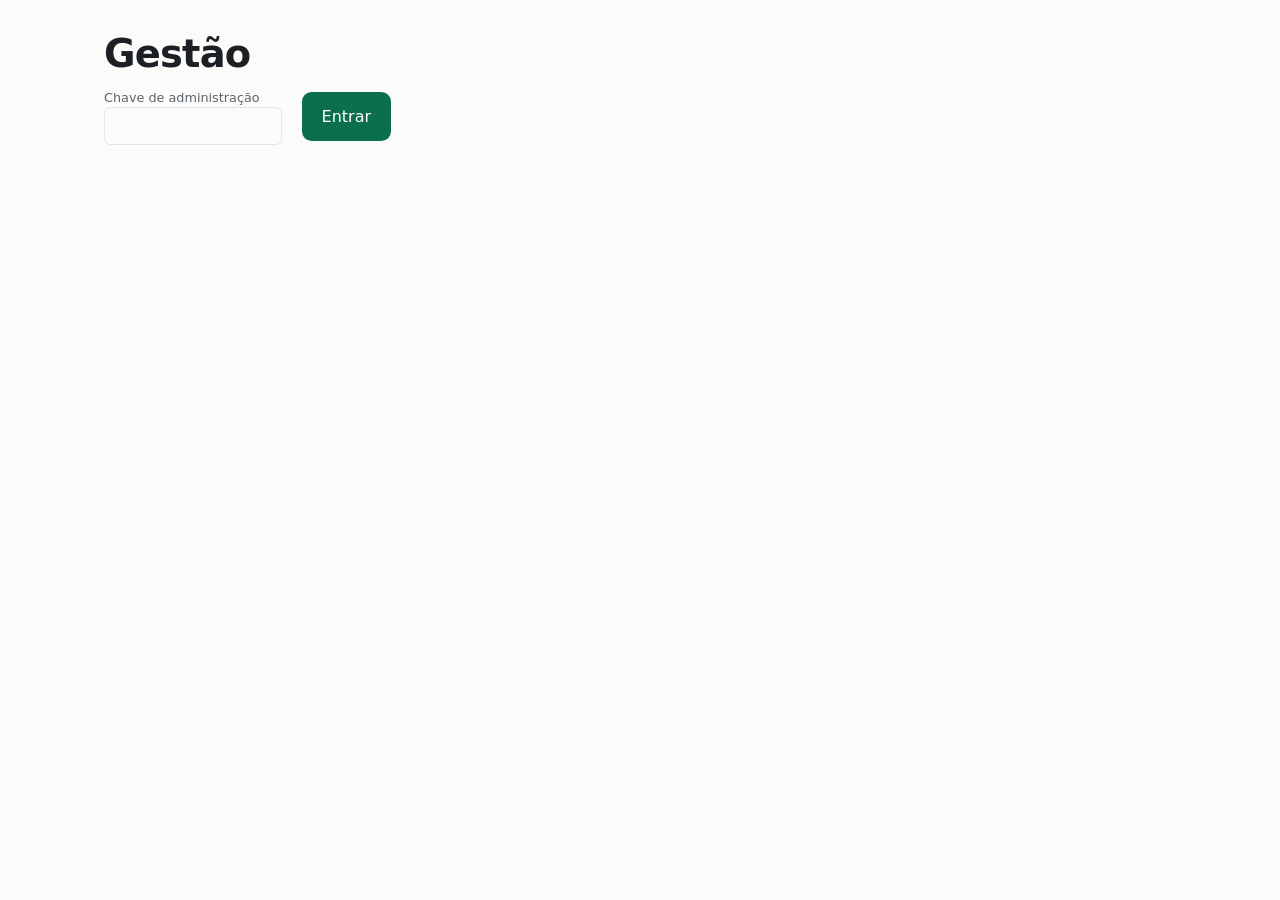
<file: etl/site_static/gestao/index.html>
<!doctype html>
<html lang="pt-BR">
<head>
<meta charset="utf-8">
<meta name="viewport" content="width=device-width, initial-scale=1">
<meta name="robots" content="noindex">
<title>Gestão</title>
<link rel="stylesheet" href="../estilo.css">
</head>
<body>
<!--#cabecalho-->
<main class="largo">
<h1>Gestão</h1>
<form id="entrar" class="controles"><label>Chave de administração <input id="chave" type="password" autocomplete="current-password"></label><button>Entrar</button></form>
<div id="painel" hidden>
<div id="kpis" class="kpis"></div>
<section class="cartao"><div class="cab"><h2>Vendas</h2></div><div id="vendas" class="tabela"></div></section>
<section class="cartao"><div class="cab"><h2>Atualizações dos dados (ETL)</h2><a href="https://github.com/projects-betanull/painel-emendas/actions">GitHub ›</a></div><div id="etl" class="tabela"></div></section>
<section class="cartao"><div class="cab"><h2>Qualidade dos dados</h2></div><div id="qual"></div></section>
<section class="cartao"><div class="cab"><h2>Acessos e registros</h2></div>
<p>Visitas ao site: no painel do Cloudflare, em <strong>Workers &amp; Pages › painel-emendas › Metrics</strong> (ative o Web Analytics uma vez em <strong>Settings</strong>).</p>
<p>Chamadas ao MCP: em <strong>Workers &amp; Pages › painel-emendas › Functions › Real-time logs</strong>. Cada chamada registra ferramenta, erro e tempo.</p>
<p><a href="https://dash.cloudflare.com/">Abrir o Cloudflare ›</a> · <a href="https://coinos.io/">Abrir o coinos ›</a></p></section>
</div>
</main>
<script src="gestao.js"></script>
</body>
</html>
</file>
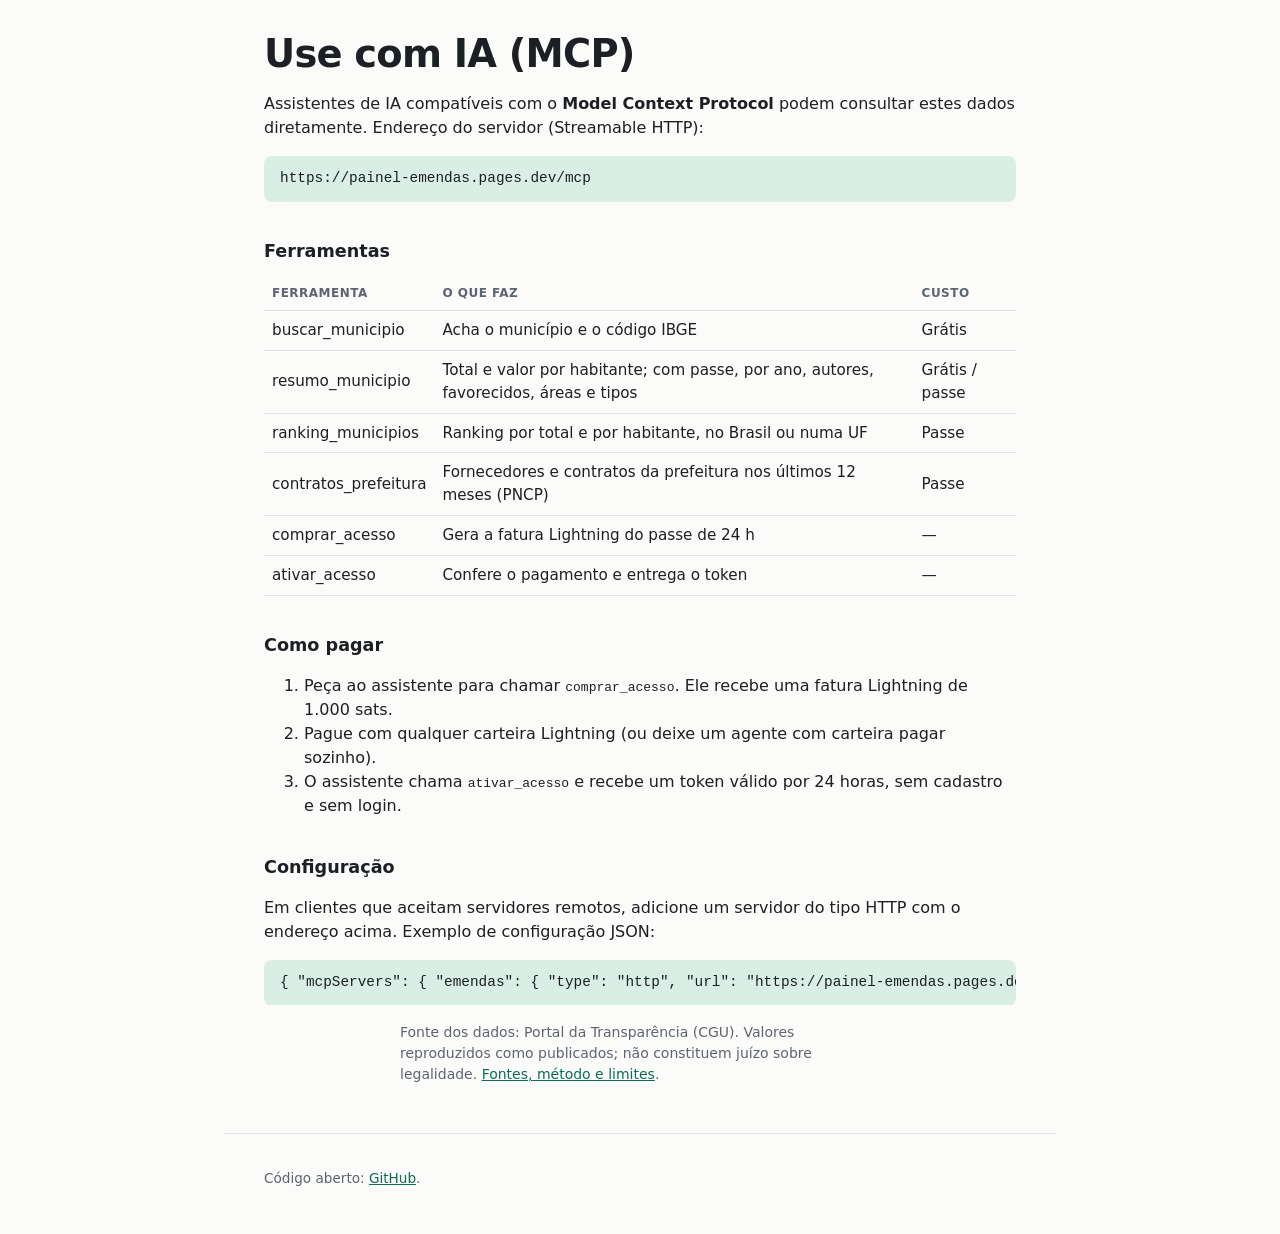
<file: etl/site_static/ia/index.html>
<!doctype html>
<html lang="pt-BR">
<head>
<meta charset="utf-8">
<meta name="viewport" content="width=device-width, initial-scale=1">
<title>Use com IA: servidor MCP das emendas parlamentares</title>
<meta name="description" content="Conecte Claude, ChatGPT ou outro assistente aos dados de emendas parlamentares pelo servidor MCP, com pagamento em Lightning.">
<link rel="stylesheet" href="../estilo.css">
</head>
<body>
<!--#cabecalho-->
<main>
<h1>Use com IA (MCP)</h1>
<p>Assistentes de IA compatíveis com o <strong>Model Context Protocol</strong> podem consultar estes dados diretamente.
Endereço do servidor (Streamable HTTP):</p>
<pre class="codigo">https://painel-emendas.pages.dev/mcp</pre>
<h2>Ferramentas</h2>
<div class="tabela"><table><thead><tr><th>Ferramenta</th><th>O que faz</th><th>Custo</th></tr></thead><tbody>
<tr><td>buscar_municipio</td><td>Acha o município e o código IBGE</td><td>Grátis</td></tr>
<tr><td>resumo_municipio</td><td>Total e valor por habitante; com passe, por ano, autores, favorecidos, áreas e tipos</td><td>Grátis / passe</td></tr>
<tr><td>ranking_municipios</td><td>Ranking por total e por habitante, no Brasil ou numa UF</td><td>Passe</td></tr>
<tr><td>contratos_prefeitura</td><td>Fornecedores e contratos da prefeitura nos últimos 12 meses (PNCP)</td><td>Passe</td></tr>
<tr><td>comprar_acesso</td><td>Gera a fatura Lightning do passe de 24 h</td><td>—</td></tr>
<tr><td>ativar_acesso</td><td>Confere o pagamento e entrega o token</td><td>—</td></tr>
</tbody></table></div>
<h2>Como pagar</h2>
<ol>
<li>Peça ao assistente para chamar <code>comprar_acesso</code>. Ele recebe uma fatura Lightning de 1.000 sats.</li>
<li>Pague com qualquer carteira Lightning (ou deixe um agente com carteira pagar sozinho).</li>
<li>O assistente chama <code>ativar_acesso</code> e recebe um token válido por 24 horas, sem cadastro e sem login.</li>
</ol>
<h2>Configuração</h2>
<p>Em clientes que aceitam servidores remotos, adicione um servidor do tipo HTTP com o endereço acima. Exemplo de configuração JSON:</p>
<pre class="codigo">{ "mcpServers": { "emendas": { "type": "http", "url": "https://painel-emendas.pages.dev/mcp" } } }</pre>
<p class="dica">Fonte dos dados: Portal da Transparência (CGU). Valores reproduzidos como publicados; não constituem juízo sobre legalidade. <a href="../sobre/">Fontes, método e limites</a>.</p>
</main>
<footer><p>Código aberto: <a href="https://github.com/projects-betanull/painel-emendas">GitHub</a>.</p><!--#rodape--></footer>
</body>
</html>
</file>
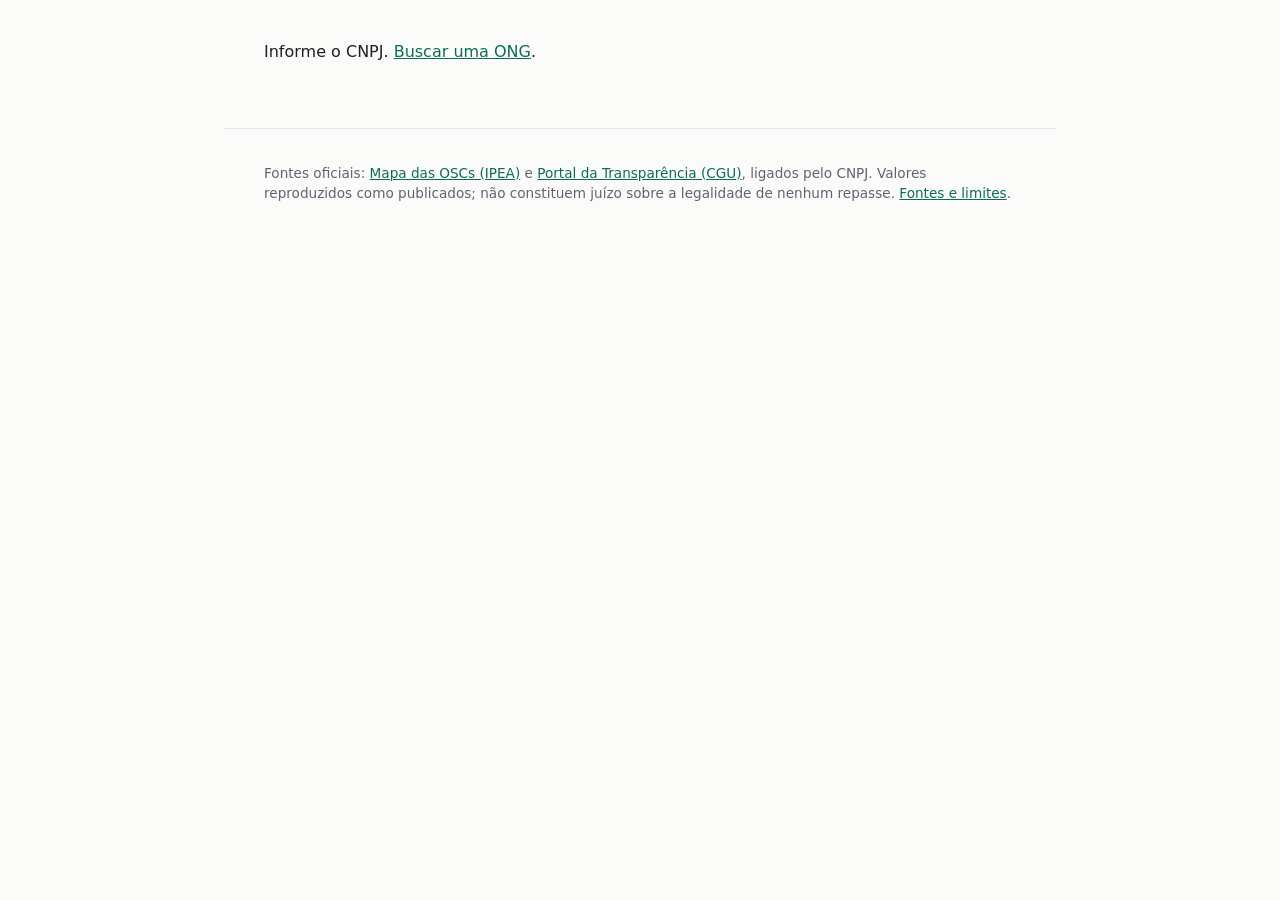
<file: etl/site_static/ongs/o/index.html>
<!doctype html>
<html lang="pt-BR">
<head>
<meta charset="utf-8">
<meta name="viewport" content="width=device-width, initial-scale=1">
<title>Ficha da ONG: dinheiro público federal</title>
<meta name="description" content="Quanto esta organização recebeu em emendas parlamentares e convênios federais, onde atua e se está impedida de receber recursos.">
<link rel="icon" href="../../icone.svg" type="image/svg+xml">
<link rel="stylesheet" href="../../estilo.css">
</head>
<body>
<!--#cabecalho sub="transparência das ONGs"-->
<main class="ficha" id="ficha"><p>Carregando…</p></main>
<footer><p>Fontes oficiais: <a href="https://mapaosc.ipea.gov.br/base-dados">Mapa das OSCs (IPEA)</a> e
<a href="https://portaldatransparencia.gov.br/download-de-dados">Portal da Transparência (CGU)</a>, ligados pelo CNPJ. Valores reproduzidos como publicados; não constituem juízo sobre a legalidade de nenhum repasse.
<a href="../#fontes">Fontes e limites</a>.</p><!--#rodape--></footer>
<script src="ficha.js"></script>
</body>
</html>
</file>
<file: etl/site_static/estilo.css>
:root {
  --tinta: #1c1f24;
  --suave: #5d6470;
  --linha: #e3e5e8;
  --fundo: #fbfbf9;
  --acento: #0b6e4f;
  --acento-claro: #d9efe6;
  font-family: system-ui, -apple-system, "Segoe UI", Roboto, sans-serif;
  color: var(--tinta);
  background: var(--fundo);
}
@media (prefers-color-scheme: dark) {
  :root { --tinta: #e9eaec; --suave: #a3a9b3; --linha: #2c3036; --fundo: #15171a; --acento: #4cc49a; --acento-claro: #1d3a30; }
}
* { box-sizing: border-box; }
body { margin: 0; line-height: 1.5; }
a { color: var(--acento); }
.topo { display: flex; flex-wrap: wrap; align-items: baseline; gap: .25rem 1rem; padding: 1rem clamp(1rem, 4vw, 2.5rem); border-bottom: 1px solid var(--linha); }
.marca { font-weight: 800; font-size: 1.25rem; color: var(--tinta); text-decoration: none; letter-spacing: -.02em; }
.marca span { color: var(--acento); }
.sub { color: var(--suave); font-size: .9rem; }
main { max-width: 52rem; margin: 0 auto; padding: 1.5rem clamp(1rem, 4vw, 2.5rem) 3rem; }
h1 { font-size: clamp(1.6rem, 4.5vw, 2.4rem); line-height: 1.15; letter-spacing: -.02em; margin: .5rem 0 .75rem; }
h1 .uf { color: var(--suave); font-weight: 500; }
h2 { font-size: 1.1rem; margin: 2.25rem 0 .75rem; }
.migalha { color: var(--suave); font-size: .9rem; margin: 0; }
.destaque { font-size: 1.05rem; }
.destaque strong { font-size: 1.35rem; color: var(--acento); }
.hero p { color: var(--suave); }
#q { width: 100%; font-size: 1.1rem; padding: .8rem 1rem; border: 2px solid var(--linha); border-radius: .6rem; background: transparent; color: var(--tinta); }
#q:focus { outline: none; border-color: var(--acento); }
.resultados { list-style: none; padding: 0; margin: .25rem 0 0; }
.resultados li a { display: flex; justify-content: space-between; gap: 1rem; padding: .55rem .25rem; border-bottom: 1px solid var(--linha); text-decoration: none; color: var(--tinta); }
.resultados li a span { color: var(--suave); white-space: nowrap; }
.tabela { overflow-x: auto; }
table { width: 100%; border-collapse: collapse; font-size: .95rem; }
th, td { text-align: left; padding: .5rem .5rem; border-bottom: 1px solid var(--linha); }
th { color: var(--suave); font-weight: 600; font-size: .8rem; text-transform: uppercase; letter-spacing: .04em; }
.n { text-align: right; font-variant-numeric: tabular-nums; white-space: nowrap; }
.barras { display: grid; gap: .4rem; }
.barra { display: grid; grid-template-columns: 3rem 1fr 6.5rem; align-items: center; gap: .75rem; font-variant-numeric: tabular-nums; }
.ano { color: var(--suave); }
.trilho { background: var(--acento-claro); border-radius: .3rem; height: 1rem; overflow: hidden; }
.cheio { display: block; height: 100%; background: var(--acento); border-radius: .3rem; }
.valor { text-align: right; font-size: .9rem; }
footer { border-top: 1px solid var(--linha); color: var(--suave); font-size: .85rem; padding: 1.25rem clamp(1rem, 4vw, 2.5rem) 2rem; max-width: 52rem; margin: 0 auto; }
.apoie { text-align: center; margin-top: 1.5rem; }
.qr { display: inline-block; background: #fff; padding: .5rem; border-radius: .75rem; border: 1px solid var(--linha); }
.qr svg { display: block; width: min(260px, 70vw); height: auto; }
.endereco { font-size: 1.15rem; word-break: break-all; }
button, .botao { font: inherit; padding: .65rem 1.1rem; border-radius: .6rem; border: 2px solid var(--acento); background: var(--acento); color: #fff; cursor: pointer; text-decoration: none; display: inline-block; margin: .25rem; }
.botao { background: transparent; color: var(--acento); }
.dica { color: var(--suave); font-size: .9rem; max-width: 30rem; margin: 1rem auto 0; }
.nav { margin-left: auto; font-weight: 600; text-decoration: none; }
main.largo { max-width: 72rem; }
.controles { display: flex; flex-wrap: wrap; gap: .5rem 1rem; }
.controles label { display: flex; flex-direction: column; font-size: .8rem; color: var(--suave); }
select, .facetas input[list] { font: inherit; padding: .45rem .5rem; border: 1px solid var(--linha); border-radius: .4rem; background: var(--fundo); color: var(--tinta); }
.trilha { display: flex; flex-wrap: wrap; gap: .4rem; margin: 1rem 0 .5rem; }
.chip { font: inherit; font-size: .85rem; padding: .3rem .7rem; border-radius: 1rem; border: 1px solid var(--acento); background: var(--acento-claro); color: var(--tinta); cursor: pointer; margin: 0; }
.chip.raiz { background: transparent; }
.facetas { border: 1px solid var(--linha); border-radius: .6rem; padding: .5rem .8rem; }
.facetas summary { cursor: pointer; font-weight: 600; }
.facetas fieldset { border: 0; border-top: 1px solid var(--linha); margin: .5rem 0 0; padding: .5rem 0 0; display: flex; flex-wrap: wrap; gap: .25rem .9rem; max-height: 12rem; overflow: auto; }
.facetas legend { font-weight: 600; font-size: .85rem; }
.facetas label { font-size: .85rem; }
.resumo { margin: .75rem 0; }
#pivo td a { text-decoration: none; }
.troca { font-size: 1rem; font-weight: 600; text-decoration: none; margin-left: .5rem; }
.kpis { display: grid; grid-template-columns: repeat(auto-fit, minmax(9rem, 1fr)); gap: .75rem; margin: 1rem 0; }
.kpi { border: 1px solid var(--linha); border-radius: .6rem; padding: .75rem .9rem; }
.kpi span { display: block; color: var(--suave); font-size: .8rem; }
.kpi strong { font-size: 1.4rem; font-variant-numeric: tabular-nums; }
.cartao { border: 1px solid var(--linha); border-radius: .6rem; padding: .25rem .9rem .9rem; margin-bottom: .9rem; min-width: 0; }
.cab { display: flex; justify-content: space-between; align-items: baseline; gap: 1rem; }
.cab h2 { margin: .75rem 0 .5rem; font-size: 1rem; }
.cab a { font-size: .85rem; font-weight: 600; text-decoration: none; white-space: nowrap; }
.grade { display: grid; grid-template-columns: repeat(auto-fit, minmax(20rem, 1fr)); gap: 0 .9rem; }
.hbar { all: unset; box-sizing: border-box; cursor: pointer; display: grid; grid-template-columns: minmax(0, 9rem) 1fr 5.5rem; align-items: center; gap: .5rem; width: 100%; min-height: 2.75rem; font-size: .9rem; }
.hbar .rot { overflow: hidden; text-overflow: ellipsis; white-space: nowrap; }
.hbar .trilho { height: .7rem; background: transparent; }
.hbar .cheio, .vbar .cheio { background: var(--acento); border-radius: 0 4px 4px 0; }
.hbar .val { text-align: right; font-variant-numeric: tabular-nums; color: var(--suave); }
.hbar:hover .rot, .hbar:focus-visible .rot { text-decoration: underline; }
.apagado .cheio { opacity: .25; }
.sel .rot, .sel .ano { font-weight: 700; }
.colunas-ano { display: flex; align-items: flex-end; gap: 4px; height: 12rem; }
.vbar { all: unset; cursor: pointer; flex: 1; max-width: 3.5rem; display: flex; flex-direction: column; align-items: center; height: 100%; min-width: 0; }
.vbar .coluna { flex: 1; width: 100%; display: flex; align-items: flex-end; }
.vbar .cheio { display: block; width: 100%; border-radius: 4px 4px 0 0; }
.vbar .ano { font-size: .75rem; color: var(--suave); margin-top: .25rem; }
.valor-ano { font-size: .75rem; color: var(--suave); white-space: nowrap; height: 1rem; }
@media (max-width: 30rem) { .valor-ano { visibility: hidden; } .vbar:hover .valor-ano, .vbar.sel .valor-ano { visibility: visible; } }
.nav2 { font-weight: 600; text-decoration: none; }
.bancada ul { columns: 2 14rem; padding-left: 1.1rem; margin: .25rem 0 .75rem; font-size: .9rem; }
.bancada li span { color: var(--suave); font-size: .8rem; }
.bancada h3 { font-size: .85rem; margin: .75rem 0 .25rem; color: var(--suave); }
.bancada summary { cursor: pointer; font-weight: 600; margin: .4rem 0; }
.menu { margin-left: auto; display: flex; flex-wrap: wrap; gap: 0 1rem; }
.menu a { font-weight: 600; text-decoration: none; padding: .5rem 0; border-bottom: 2px solid transparent; }
.menu a[aria-current="page"] { color: var(--tinta); border-bottom-color: var(--acento); }
@media (max-width: 40rem) { .menu { margin-left: 0; width: 100%; flex-wrap: nowrap; overflow-x: auto; gap: 0 .9rem; } .menu a { white-space: nowrap; } }
.contexto { color: var(--suave); margin: 0; }
.resumo-texto { font-size: 1.1rem; line-height: 1.6; }
.resumo-texto strong { color: var(--acento); }
.acoes { display: flex; flex-wrap: wrap; gap: .5rem; }
.botao-wpp, .botao2 { display: inline-block; padding: .7rem 1.1rem; border-radius: .6rem; font-weight: 600; text-decoration: none; min-height: 2.75rem; }
.botao-wpp { background: #128c4b; color: #fff; }
.botao2 { border: 2px solid var(--acento); color: var(--acento); }
.glos { display: inline-flex; align-items: center; justify-content: center; width: 1.5rem; height: 1.5rem; border-radius: 50%; border: 1px solid var(--linha); font-size: .8rem; text-decoration: none; color: var(--suave); vertical-align: middle; }
.origem, .apoio { border-top: 1px solid var(--linha); margin-top: 2rem; padding-top: 1rem; font-size: .9rem; color: var(--suave); }
.apoio { color: var(--tinta); }
.ultimo { margin: .75rem 0 0; }
.atalhos { display: grid; grid-template-columns: repeat(auto-fit, minmax(13rem, 1fr)); gap: .75rem; margin-top: 2rem; }
.atalhos a { border: 1px solid var(--linha); border-radius: .6rem; padding: .9rem 1rem; text-decoration: none; color: var(--tinta); }
.atalhos strong { display: block; color: var(--acento); }
.atalhos span { font-size: .9rem; color: var(--suave); }
.perguntas { display: flex; flex-wrap: wrap; gap: .5rem; margin: .5rem 0 1rem; }
.perguntas a { border: 1px solid var(--linha); border-radius: 1.2rem; padding: .5rem .9rem; font-size: .9rem; text-decoration: none; min-height: 2.75rem; display: inline-flex; align-items: center; }
.topo-dica { margin-top: 0; }
#pivo th:first-child, #pivo td:first-child { position: sticky; left: 0; background: var(--fundo); z-index: 1; max-width: 12rem; }
.glossario dt { font-weight: 700; margin-top: .75rem; }
.glossario dd { margin: .25rem 0 0; }
.dica { font-size: .875rem; }
th { font-size: .75rem; }
@media (max-width: 30rem) { .topo .sub { display: none; } }
.codigo { background: var(--acento-claro); padding: .75rem 1rem; border-radius: .5rem; overflow-x: auto; font-size: .9rem; }
#entrar input { font: inherit; padding: .5rem; border: 1px solid var(--linha); border-radius: .4rem; background: var(--fundo); color: var(--tinta); }
.recentes { padding-left: 1.1rem; font-size: .9rem; } .recentes span { color: var(--suave); }
.passe-fundo { position: fixed; inset: 0; background: rgba(0,0,0,.45); display: flex; align-items: center; justify-content: center; z-index: 50; padding: 1rem; }
.passe { background: var(--fundo); color: var(--tinta); border-radius: .9rem; padding: 1.25rem 1.25rem 1rem; max-width: 24rem; width: 100%; max-height: 92vh; overflow: auto; position: relative; text-align: center; }
.passe-x { position: absolute; right: .5rem; top: .5rem; background: transparent; color: var(--suave); border: 0; font-size: 1.2rem; min-width: 2.75rem; min-height: 2.75rem; }
.passe-qr { display: inline-block; background: #fff; padding: .4rem; border-radius: .6rem; }
.passe-qr svg { width: min(240px, 65vw); height: auto; display: block; }
.passe details { text-align: left; margin-top: .75rem; font-size: .9rem; }
.passe-tk { width: 100%; font: inherit; padding: .5rem; margin: .4rem 0; border: 1px solid var(--linha); border-radius: .4rem; background: var(--fundo); color: var(--tinta); }
.pago { font-size: .85rem; color: var(--acento); font-weight: 600; }
@media print {
  .topo, footer, .acoes, .apoio, .passe-fundo, .glos, #contratos details, .dica a { display: none !important; }
  body { background: #fff; color: #000; } main { max-width: none; padding: 0; }
  .origem { color: #000; }
}
button.botao2 { background: transparent; color: var(--acento); font: inherit; font-weight: 600; cursor: pointer; }
.migalha a { color: inherit; }
.vizinhos { list-style: none; padding: 0; margin: .5rem 0; }
.vizinhos li { display: flex; justify-content: space-between; gap: 1rem; border-bottom: 1px solid var(--linha); }
.vizinhos a { padding: .75rem 0; font-weight: 600; text-decoration: none; flex: 1; }
.vizinhos span { color: var(--suave); font-size: .9rem; align-self: center; white-space: nowrap; }
.estados p { display: flex; flex-wrap: wrap; gap: .5rem; }
.estados a { border: 1px solid var(--linha); border-radius: 1.2rem; padding: .5rem .9rem; font-size: .9rem; text-decoration: none; min-height: 2.75rem; display: inline-flex; align-items: center; }
.passe-oferta { border: 2px solid var(--acento); border-radius: .8rem; padding: 1rem 1.25rem; margin-top: 2rem; }
.passe-oferta h2 { margin-top: 0; }
.passe-oferta ul { padding-left: 1.2rem; }
.citacao { border-left: 4px solid var(--linha); padding: .5rem 1rem; background: rgba(0,0,0,.03); }
/* ONGs */
.busca-ongs label { font-weight: 600; }
.busca-ongs .controles { margin-top: .6rem; }
.selos { display: inline-flex; gap: .25rem; flex-wrap: wrap; }
.selo { font-size: .72rem; padding: .05rem .45rem; border-radius: 1rem; border: 1px solid var(--linha); color: var(--suave); white-space: nowrap; }
.selo.alerta { border-color: #b4532a; color: #b4532a; }
.resultados li a .nome-ong { color: var(--tinta); white-space: normal; }
.ficha dl { display: grid; grid-template-columns: max-content 1fr; gap: .3rem 1rem; margin: 0; }
.ficha dt { color: var(--suave); }
.ficha dd { margin: 0; }
.aviso-ligacao { font-size: .85rem; color: var(--suave); }
</file>
